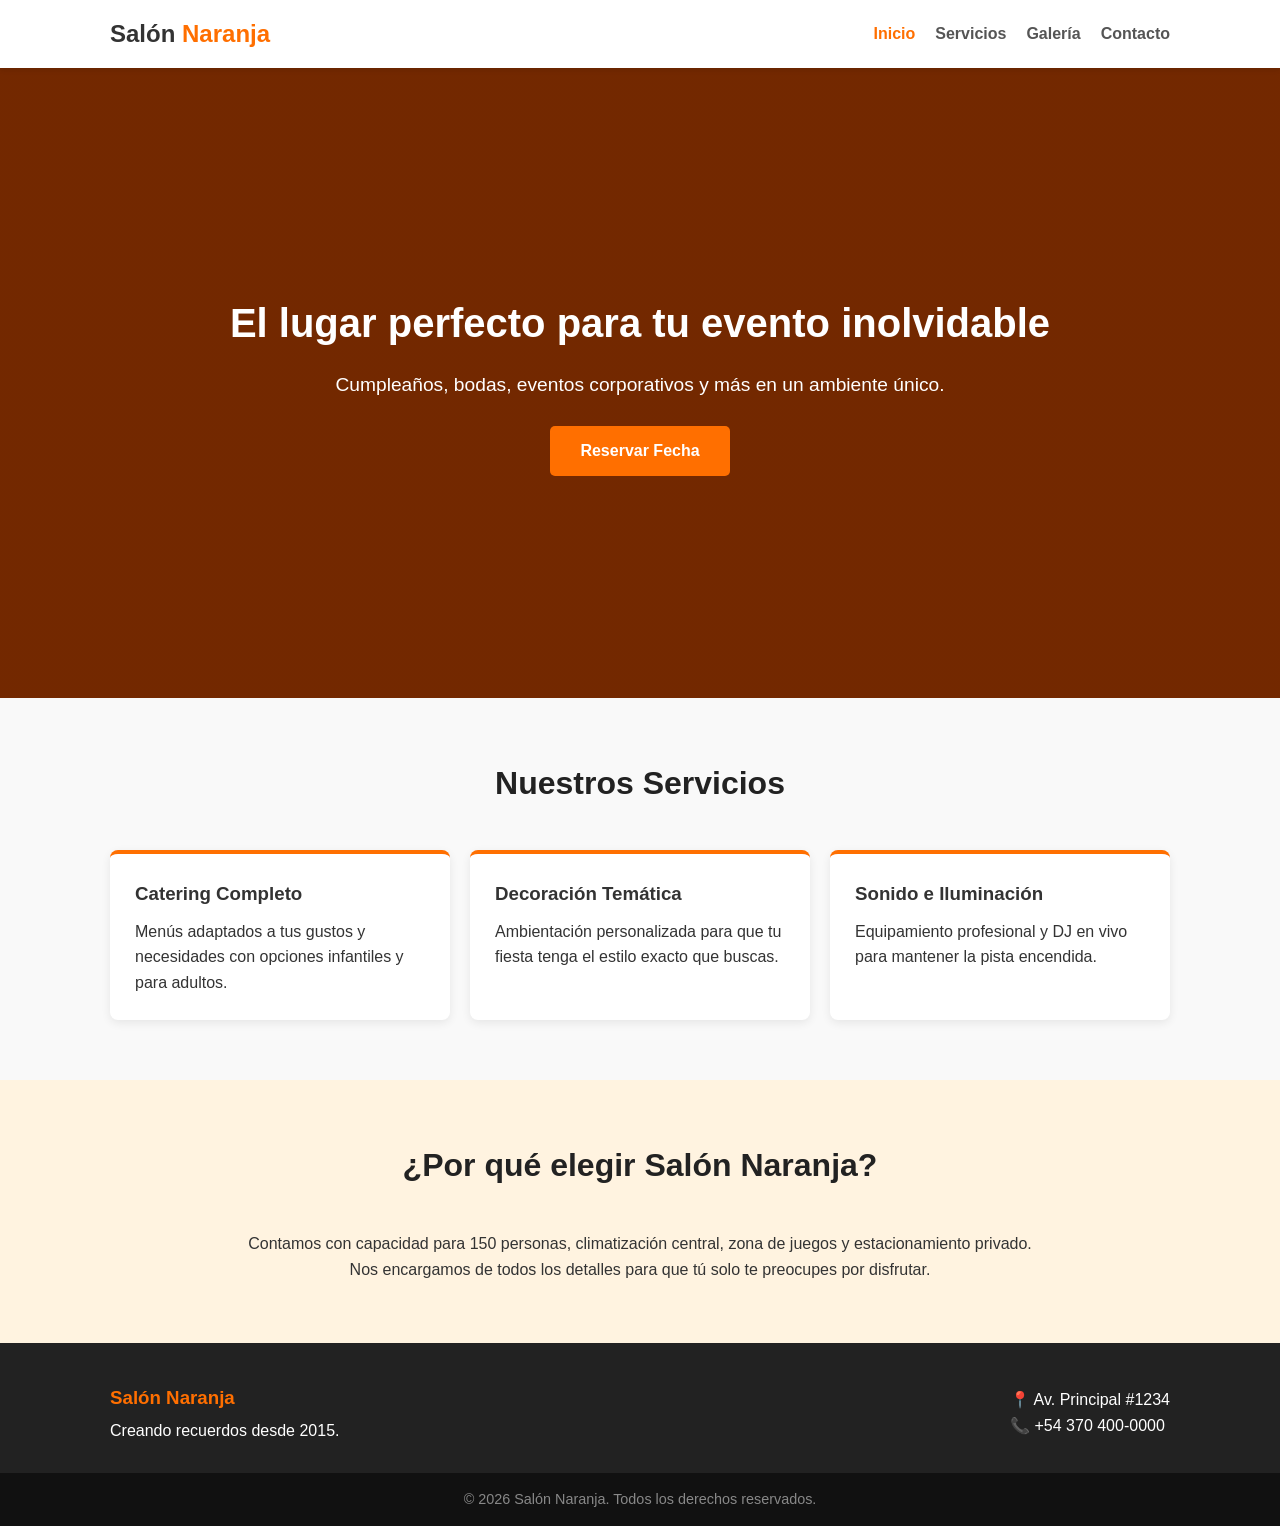
<file: index.html>
<!DOCTYPE html>
<html lang="es">
<head>
    <meta charset="UTF-8">
    <meta name="viewport" content="width=device-width, initial-scale=1.0">
    <title>Salón Naranja - Alquiler para Eventos</title>
    <!-- Vinculamos la hoja de estilos externa situada en la carpeta css/ -->
    <link rel="stylesheet" href="./CSS/styles.css">
</head>
<body>

    <!-- ==========================================
         1. HEADER Y NAVBAR
         Contiene la identidad visual (Logo) y el menú de navegación.
    =========================================== -->
    <header class="header">
        <div class="contenedor header-contenido">
            <!-- Logo del proyecto -->
            <div class="logo">
                <a href="index.html">Salón <span>Naranja</span></a>
            </div>

            <!-- Menú de navegación principal -->
            <nav class="navbar">
                <ul>
                    <li><a href="../index.html" class="activo">Inicio</a></li>
                    <li><a href="../HTML/servicios.html">Servicios</a></li>
                    <li><a href="./HTML/galeria.html">Galería</a></li>
                    <li><a href="../HTML/contactos.html">Contacto</a></li>
                </ul>
            </nav>
        </div>
    </header>


    <!-- ==========================================
         2. HERO (Sección de Bienvenida)
         Impacto visual inicial con llamada a la acción (CTA).
    =========================================== -->
    <section class="hero">
        <div class="hero-contenido">
            <h1>El lugar perfecto para tu evento inolvidable</h1>
            <p>Cumpleaños, bodas, eventos corporativos y más en un ambiente único.</p>
            <a href="./HTML/contactos.html" class="btn">Reservar Fecha</a>
        </div>
    </section>


    <!-- ==========================================
         3. SECCIONES PRINCIPALES (<main>)
         Contenido central de la página estructurado en bloques.
    =========================================== -->
    <main>
        <!-- Sección: Resumen de Servicios -->
        <section class="seccion contenedor">
            <h2 class="titulo-seccion">Nuestros Servicios</h2>
            
            <div class="servicios-grid">
                <!-- Tarjeta 1 -->
                <article class="tarjeta">
                    <h3>Catering Completo</h3>
                    <p>Menús adaptados a tus gustos y necesidades con opciones infantiles y para adultos.</p>
                </article>

                <!-- Tarjeta 2 -->
                <article class="tarjeta">
                    <h3>Decoración Temática</h3>
                    <p>Ambientación personalizada para que tu fiesta tenga el estilo exacto que buscas.</p>
                </article>

                <!-- Tarjeta 3 -->
                <article class="tarjeta">
                    <h3>Sonido e Iluminación</h3>
                    <p>Equipamiento profesional y DJ en vivo para mantener la pista encendida.</p>
                </article>
            </div>
        </section>

        <!-- Sección: Sobre el Salón -->
        <section class="seccion destacado">
            <div class="contenedor">
                <h2 class="titulo-seccion">¿Por qué elegir Salón Naranja?</h2>
                <p>Contamos con capacidad para 150 personas, climatización central, zona de juegos y estacionamiento privado. <br>
                Nos encargamos de todos los detalles para que tú solo te preocupes por disfrutar.</p>
            </div>
        </section>
    </main>


    <!-- ==========================================
         4. FOOTER (Pie de página)
         Información institucional, enlaces secundarios y copyright.
    =========================================== -->
    <footer class="footer">
        <div class="contenedor footer-contenido">
            <div class="footer-info">
                <h3>Salón Naranja</h3>
                <p>Creando recuerdos desde 2015.</p>
            </div>
            
            <div class="footer-contacto">
                <p>📍 Av. Principal #1234</p>
                <p>📞 +54 370 400-0000</p>
            </div>
        </div>

        <div class="footer-copy">
            <p>&copy; 2026 Salón Naranja. Todos los derechos reservados.</p>
        </div>
    </footer>

<script></script>

</body>
</html>
</file>
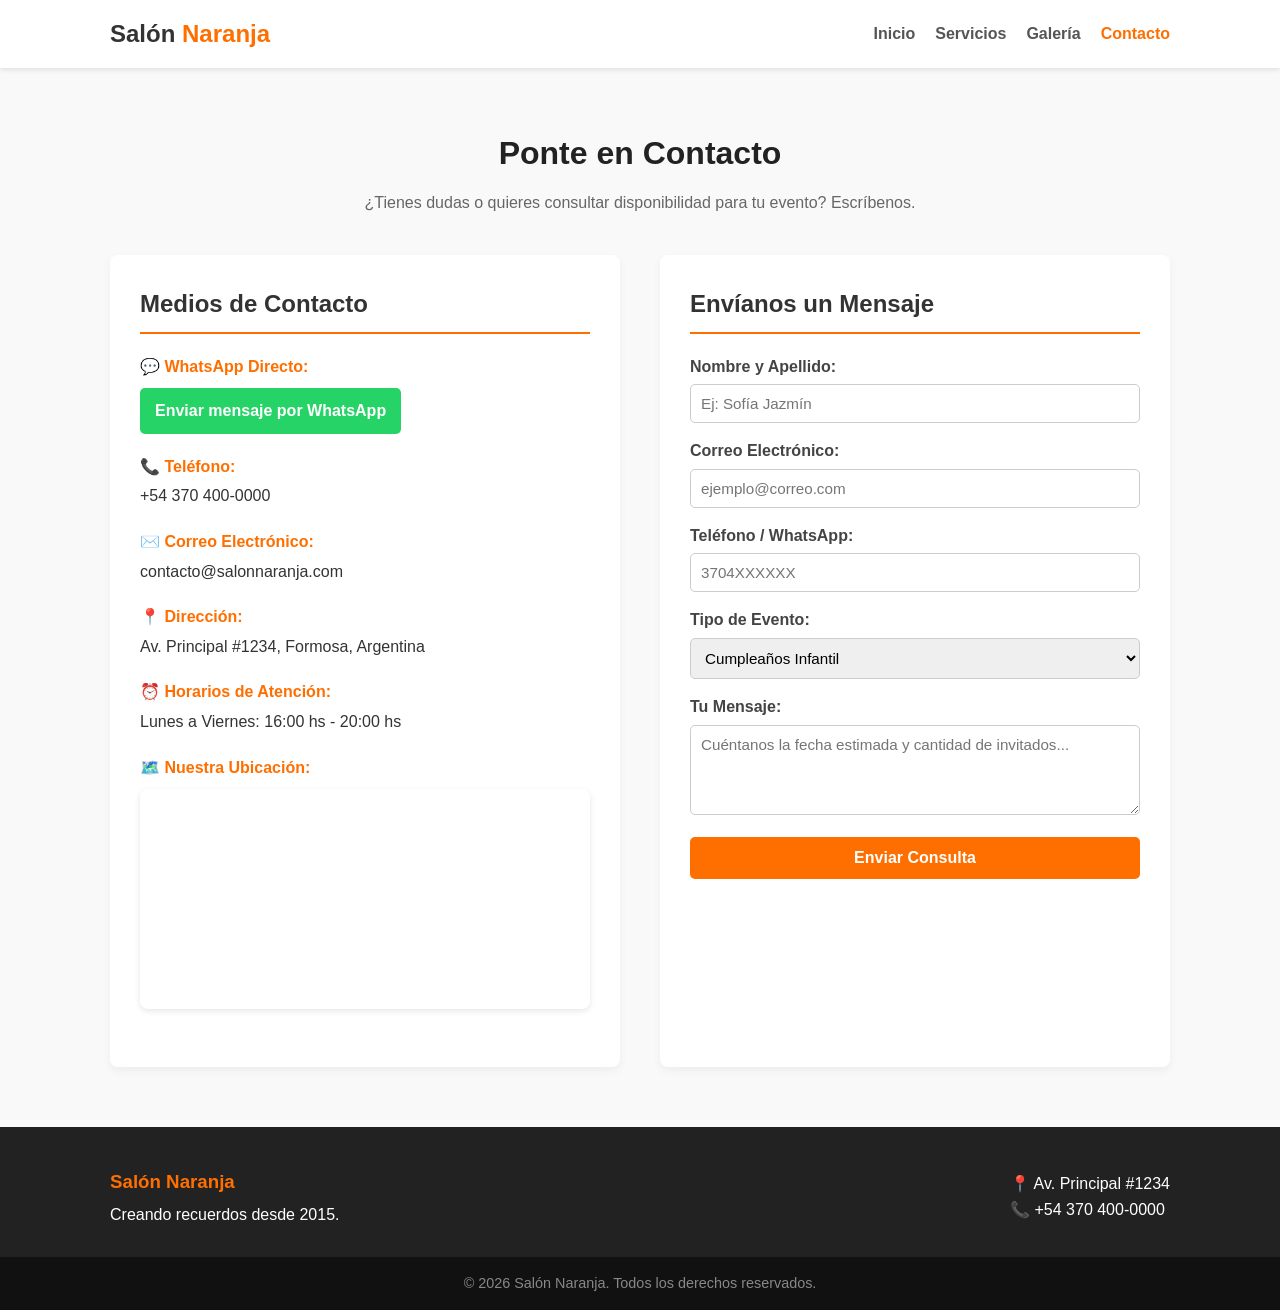
<file: HTML/contactos.html>
<!DOCTYPE html>
<html lang="es">
<head>
    <meta charset="UTF-8">
    <meta name="viewport" content="width=device-width, initial-scale=1.0">
    <title>Contacto - Salón Naranja</title>
    <link rel="stylesheet" href="../CSS/styles.css">
</head>
<body>

    <!-- HEADER Y NAVBAR -->
    <header class="header">
        <div class="contenedor header-contenido">
            <div class="logo">
                <a href="index.html">Salón <span>Naranja</span></a>
            </div>
            <nav class="navbar">
                <ul>
                    <li><a href="../index.html">Inicio</a></li>
                    <li><a href="../HTML/servicios.html">Servicios</a></li>
                    <li><a href="../HTML/galeria.html">Galería</a></li>
                    <li><a href="../HTML/servicios.html" class="activo">Contacto</a></li>
                </ul>
            </nav>
        </div>
    </header>

    <!-- SECCIÓN PRINCIPAL DE CONTACTO -->
    <main class="seccion contenedor">
        <h1 class="titulo-seccion">Ponte en Contacto</h1>
        <p class="subtitulo-seccion">¿Tienes dudas o quieres consultar disponibilidad para tu evento? Escríbenos.</p>

        <div class="contacto-grid">
            
            <!-- BLOQUE 1: INFORMACIÓN, ENLACES DIRECTOS Y MAPA -->
            <aside class="contacto-info">
                <h2>Medios de Contacto</h2>
                
                <div class="item-contacto">
                    <span>💬 WhatsApp Directo:</span>
                    <a href="https://wa.me/543704000000?text=Hola,%20quisiera%20consultar%20por%20un%20evento" target="_blank" class="btn-wa">
                        Enviar mensaje por WhatsApp
                    </a>
                </div>

                <div class="item-contacto">
                    <span>📞 Teléfono:</span>
                    <a href="tel:+543704000000">+54 370 400-0000</a>
                </div>

                <div class="item-contacto">
                    <span>✉️ Correo Electrónico:</span>
                    <a href="mailto:contacto@salonnaranja.com">contacto@salonnaranja.com</a>
                </div>

                <div class="item-contacto">
                    <span>📍 Dirección:</span>
                    <p>Av. Principal #1234, Formosa, Argentina</p>
                </div>

                <div class="item-contacto">
                    <span>⏰ Horarios de Atención:</span>
                    <p>Lunes a Viernes: 16:00 hs - 20:00 hs</p>
                </div>

                <!-- MAPA DE GOOGLE MAPS INCRUSTADO (UBICACIÓN REAL) -->
                <div class="item-contacto mapa-contenedor">
                    <span>🗺️ Nuestra Ubicación:</span>
                    <iframe 
                        src="https://www.google.com/maps/embed?pb=!1m18!1m12!1m3!1d3580.5774375662345!2d-58.2075485256678!3d-26.177887962900794!2m3!1f0!2f0!3f0!3m2!1i1024!2i768!4f13.1!3m3!1m2!1s0x945caf420cd63a0d%3A0x13be3f70d33a752f!2sSal%C3%B3n%20Naranja!5e0!3m2!1ses-419!2sar!4v1785771336190!5m2!1ses-419!2sar" 
                        allowfullscreen="" 
                        loading="lazy" 
                        referrerpolicy="strict-origin-when-cross-origin">
                    </iframe>
                </div>
            </aside>

            <!-- BLOQUE 2: FORMULARIO DE CONSULTA ESTÁTICO -->
            <section class="contacto-formulario">
                <h2>Envíanos un Mensaje</h2>
                
                <form action="#" method="POST" class="formulario">
                    
                    <div class="campo">
                        <label for="nombre">Nombre y Apellido:</label>
                        <input type="text" id="nombre" name="nombre" placeholder="Ej: Sofía Jazmín" required>
                    </div>

                    <div class="campo">
                        <label for="email">Correo Electrónico:</label>
                        <input type="email" id="email" name="email" placeholder="ejemplo@correo.com" required>
                    </div>

                    <div class="campo">
                        <label for="telefono">Teléfono / WhatsApp:</label>
                        <input type="tel" id="telefono" name="telefono" placeholder="3704XXXXXX">
                    </div>

                    <div class="campo">
                        <label for="evento">Tipo de Evento:</label>
                        <select id="evento" name="evento">
                            <option value="cumpleanos">Cumpleaños Infantil</option>
                            <option value="15anos">Fiesta de 15</option>
                            <option value="casamiento">Casamiento</option>
                            <option value="otro">Otro tipo de evento</option>
                        </select>
                    </div>

                    <div class="campo">
                        <label for="mensaje">Tu Mensaje:</label>
                        <textarea id="mensaje" name="mensaje" rows="4" placeholder="Cuéntanos la fecha estimada y cantidad de invitados..." required></textarea>
                    </div>

                    <button type="submit" class="btn btn-enviar">Enviar Consulta</button>

                </form>
            </section>

        </div>
    </main>

    <!-- FOOTER -->
    <footer class="footer">
        <div class="contenedor footer-contenido">
            <div class="footer-info">
                <h3>Salón Naranja</h3>
                <p>Creando recuerdos desde 2015.</p>
            </div>
            <div class="footer-contacto">
                <p>📍 Av. Principal #1234</p>
                <p>📞 +54 370 400-0000</p>
            </div>
        </div>
        <div class="footer-copy">
            <p>&copy; 2026 Salón Naranja. Todos los derechos reservados.</p>
        </div>
    </footer>

    <script src="../js/contacto.js"></script>
</body>
</html>
</file>
<file: CSS/styles.css>
/* ==========================================
   RESETEO Y ESTILOS GENERALES
   Eliminamos márgenes por defecto para controlar el diseño.
=========================================== */
* {
    margin: 0;
    padding: 0;
    box-sizing: border-box;
}

body {
    font-family: 'Arial', sans-serif;
    line-height: 1.6;
    color: #333333;
    background-color: #f9f9f9;
}

/* Envoltorio genérico para centrar y limitar el ancho del contenido */
.contenedor {
    max-width: 1100px;
    margin: 0 auto;
    padding: 0 20px;
}


/* ==========================================
   1. HEADER Y NAVBAR
=========================================== */
.header {
    background-color: #ffffff;
    box-shadow: 0 2px 5px rgba(0,0,0,0.1);
    position: sticky;
    top: 0;
    z-index: 100;
}

.header-contenido {
    display: flex;
    justify-content: space-between;
    align-items: center;
    padding: 15px 20px;
}

/* Logo */
.logo a {
    font-size: 1.5rem;
    font-weight: bold;
    color: #333;
    text-decoration: none;
}

.logo a span {
    color: #ff6f00; /* Color naranja distintivo */
}

/* Navegación */
.navbar ul {
    display: flex;
    list-style: none;
    gap: 20px;
}

.navbar a {
    text-decoration: none;
    color: #555;
    font-weight: 600;
    transition: color 0.3s ease;
}

.navbar a:hover,
.navbar a.activo {
    color: #ff6f00;
}


/* ==========================================
   2. HERO SECTION
=========================================== */
.hero {
    /* Color de fondo fallback de tono naranja cálido */
    background: linear-gradient(rgba(0, 0, 0, 0.5), rgba(0, 0, 0, 0.5)), #e65100;
    background-size: cover;
    background-position: center;
    height: 70vh;
    display: flex;
    justify-content: center;
    align-items: center;
    text-align: center;
    color: #ffffff;
    padding: 0 20px;
}

.hero-contenido h1 {
    font-size: 2.5rem;
    margin-bottom: 15px;
}

.hero-contenido p {
    font-size: 1.2rem;
    margin-bottom: 25px;
}

/* Botón de llamada a la acción (CTA) */
.btn {
    display: inline-block;
    background-color: #ff6f00;
    color: #ffffff;
    padding: 12px 30px;
    text-decoration: none;
    border-radius: 5px;
    font-weight: bold;
    transition: background-color 0.3s ease;
}

.btn:hover {
    background-color: #e65100;
}


/* ==========================================
   3. SECCIONES
=========================================== */
.seccion {
    padding: 60px 20px;
}

.titulo-seccion {
    text-align: center;
    font-size: 2rem;
    margin-bottom: 40px;
    color: #222;
}

/* Grilla de Tarjetas para Servicios */
.servicios-grid {
    display: flex;
    gap: 20px;
    flex-wrap: wrap; /* Permite adaptarse a pantallas pequeñas */
}

.tarjeta {
    flex: 1 1 300px; /* Ancho flexible mínimo de 300px */
    background-color: #ffffff;
    padding: 25px;
    border-radius: 8px;
    box-shadow: 0 3px 10px rgba(0,0,0,0.08);
    border-top: 4px solid #ff6f00;
}

.tarjeta h3 {
    margin-bottom: 10px;
    color: #333;
}

/* Sección Destacada */
.destacado {
    background-color: #fff3e0; /* Naranja muy suave */
    text-align: center;
}


/* ==========================================
   4. FOOTER
=========================================== */
.footer {
    background-color: #222222;
    color: #ffffff;
    padding-top: 40px;
}

.footer-contenido {
    display: flex;
    justify-content: space-between;
    align-items: center;
    flex-wrap: wrap;
    gap: 20px;
    padding-bottom: 30px;
}

.footer-info h3 {
    color: #ff6f00;
    margin-bottom: 5px;
}

.footer-copy {
    background-color: #111111;
    text-align: center;
    padding: 15px;
    font-size: 0.9rem;
    color: #888888;
}

/* ==========================================
   GALERÍA: PASO 1 - EL CONTENEDOR PADRE
   Crea la cuadrícula donde se ubican las fotos.
=========================================== */
.galeria-grid {
    display: grid;
    /* Crea columnas automáticas de mínimo 260px que se adaptan solas */
    grid-template-columns: repeat(auto-fit, minmax(260px, 1fr));
    gap: 20px; /* Espacio entre cada foto */
}


/* ==========================================
   GALERÍA: PASO 2 - LA TARJETA INDIVIDUAL
   Es la caja que envuelve a cada imagen y su texto.
=========================================== */
.galeria-item {
    position: relative; /* Necesario para posicionar la capa de texto adentro */
    border-radius: 8px; /* Bordes redondeados */
    overflow: hidden;   /* Corta la imagen si sobresale de las esquinas */
    box-shadow: 0 4px 8px rgba(0, 0, 0, 0.1);
    aspect-ratio: 1 / 1; /* Mantiene la caja siempre cuadrada */
}


/* ==========================================
   GALERÍA: PASO 3 - LA IMAGEN
   Controla cómo se muestra la foto dentro de la tarjeta.
=========================================== */
.galeria-item img {
    width: 100%;
    height: 100%;
    object-fit: cover; /* Evita que la imagen se estire o deforme */
    display: block;
    transition: transform 0.4s ease; /* Transición suave para el zoom */
}


/* ==========================================
   GALERÍA: PASO 4 - TARJETA DESTACADA
   Hace que una foto ocupe el doble de ancho en pantallas grandes.
=========================================== */
@media (min-width: 768px) {
    .destacado-grid {
        grid-column: span 2; /* Ocupa 2 columnas de la cuadrícula */
    }
}


/* ==========================================
   GALERÍA: PASO 5 - LA CAPA DE TEXTO (OVERLAY)
   Se ubica en la parte inferior de la tarjeta, oculta al inicio.
=========================================== */
.galeria-capa {
    position: absolute; /* Se coloca encima de la imagen */
    bottom: 0;
    left: 0;
    width: 100%;
    background: linear-gradient(transparent, rgba(0, 0, 0, 0.85)); /* Fondo oscuro degradado */
    color: #ffffff;
    padding: 20px 15px 15px 15px;
    
    /* Estado inicial: Invisible */
    opacity: 0;
    transition: opacity 0.3s ease; /* Transición suave para aparecer */
}

/* Estilos para el título dentro de la capa */
.galeria-capa h3 {
    font-size: 1.1rem;
    margin-bottom: 4px;
    color: #ffb74d; /* Naranja claro */
}

/* Estilos para la descripción dentro de la capa */
.galeria-capa p {
    font-size: 0.85rem;
    color: #e0e0e0;
}


/* ==========================================
   GALERÍA: PASO 6 - INTERACCIÓN (HOVER)
   Lo que sucede cuando el usuario pasa el cursor por la tarjeta.
=========================================== */

/* 1. Hace zoom ligero a la foto */
.galeria-item:hover img {
    transform: scale(1.08);
}

/* 2. Muestra la capa de texto */
.galeria-item:hover .galeria-capa {
    opacity: 1;
}

/* ==========================================
   MODAL DE GALERÍA
=========================================== */
.modal {
    display: none; /* Oculto por defecto */
    position: fixed;
    z-index: 1000;
    top: 0;
    left: 0;
    width: 100%;
    height: 100%;
    background-color: rgba(0, 0, 0, 0.85); /* Fondo oscuro semitransparente */
    justify-content: center;
    align-items: center;
    flex-direction: column;
}

/* Clase que activa JavaScript para mostrar el modal */
.modal.activo {
    display: flex;
}

.modal-contenido {
    max-width: 85%;
    max-height: 75vh;
    border-radius: 8px;
    box-shadow: 0 5px 25px rgba(0,0,0,0.5);
}

.modal-caption {
    color: #ffffff;
    margin-top: 15px;
    font-size: 1.1rem;
}

.modal-cerrar {
    position: absolute;
    top: 20px;
    right: 30px;
    color: #ffffff;
    font-size: 2.5rem;
    font-weight: bold;
    cursor: pointer;
    transition: color 0.3s ease;
}

.modal-cerrar:hover {
    color: #ff6f00;
}

/* =================================
        Ajuste de CARROUSEL
==================================== */

/* Contenedor central del modal */
.modal-contenido-wrapper {
    text-align: center;
    max-width: 80%;
}

/* Transición suave para dar sensación de zoom al cargar la foto */
.modal-contenido {
    max-width: 100%;
    max-height: 70vh;
    border-radius: 8px;
    box-shadow: 0 5px 25px rgba(0,0,0,0.6);
    transition: transform 0.3s ease;
}

/* Flechas de navegación del Carrusel */
.modal-flecha {
    position: absolute;
    top: 50%;
    transform: translateY(-50%);
    background: rgba(255, 255, 255, 0.2);
    color: #ffffff;
    border: none;
    font-size: 2.2rem;
    padding: 10px 18px;
    cursor: pointer;
    border-radius: 50%;
    transition: background-color 0.3s ease, transform 0.2s ease;
    user-select: none;
    z-index: 1005;
}

.modal-flecha:hover {
    background-color: #ff6f00;
    transform: translateY(-50%) scale(1.1);
}

.flecha-izq { left: 20px; }
.flecha-der { right: 20px; }

@media (max-width: 600px) {
    .flecha-izq { left: 5px; }
    .flecha-der { right: 5px; }
    .modal-flecha { padding: 8px 12px; font-size: 1.5rem; }
}
   
/* ==========================================
   SECCIÓN CONTACTO
=========================================== */
.subtitulo-seccion {
    text-align: center;
    color: #666;
    margin-top: -30px;
    margin-bottom: 40px;
}

/* Grilla principal de Contacto (2 Columnas) */
.contacto-grid {
    display: flex;
    flex-wrap: wrap;
    gap: 40px;
}

.contacto-info,
.contacto-formulario {
    flex: 1 1 320px; /* Se adaptan en celulares apilándose uno debajo de otro */
    background: #ffffff;
    padding: 30px;
    border-radius: 8px;
    box-shadow: 0 4px 10px rgba(0,0,0,0.05);
}

.contacto-info h2,
.contacto-formulario h2 {
    margin-bottom: 20px;
    color: #333;
    border-bottom: 2px solid #ff6f00;
    padding-bottom: 8px;
}

/* Items de Información */
.item-contacto {
    margin-bottom: 20px;
}

.item-contacto span {
    display: block;
    font-weight: bold;
    color: #ff6f00;
    margin-bottom: 4px;
}

.item-contacto a {
    color: #333;
    text-decoration: none;
    transition: color 0.3s;
}

.item-contacto a:hover {
    color: #ff6f00;
}

/* Botón especial para WhatsApp */
.btn-wa {
    display: inline-block;
    background-color: #25D366;
    color: white !important;
    padding: 10px 15px;
    border-radius: 5px;
    font-weight: bold;
    margin-top: 5px;
}

/* Formulario */
.formulario .campo {
    margin-bottom: 15px;
}

.formulario label {
    display: block;
    font-weight: 600;
    margin-bottom: 5px;
    color: #444;
}

.formulario input,
.formulario select,
.formulario textarea {
    width: 100%;
    padding: 10px;
    border: 1px solid #ccc;
    border-radius: 5px;
    font-family: inherit;
    font-size: 0.95rem;
}

.formulario input:focus,
.formulario select:focus,
.formulario textarea:focus {
    outline: none;
    border-color: #ff6f00;
}

.btn-enviar {
    width: 100%;
    border: none;
    cursor: pointer;
    font-size: 1rem;
}

/* Estilos para el mapa iFrame */
.mapa-contenedor iframe {
    width: 100%;
    height: 220px;
    border: 0;
    border-radius: 8px;
    margin-top: 5px;
    box-shadow: 0 2px 6px rgba(0,0,0,0.1);
}
</file>
